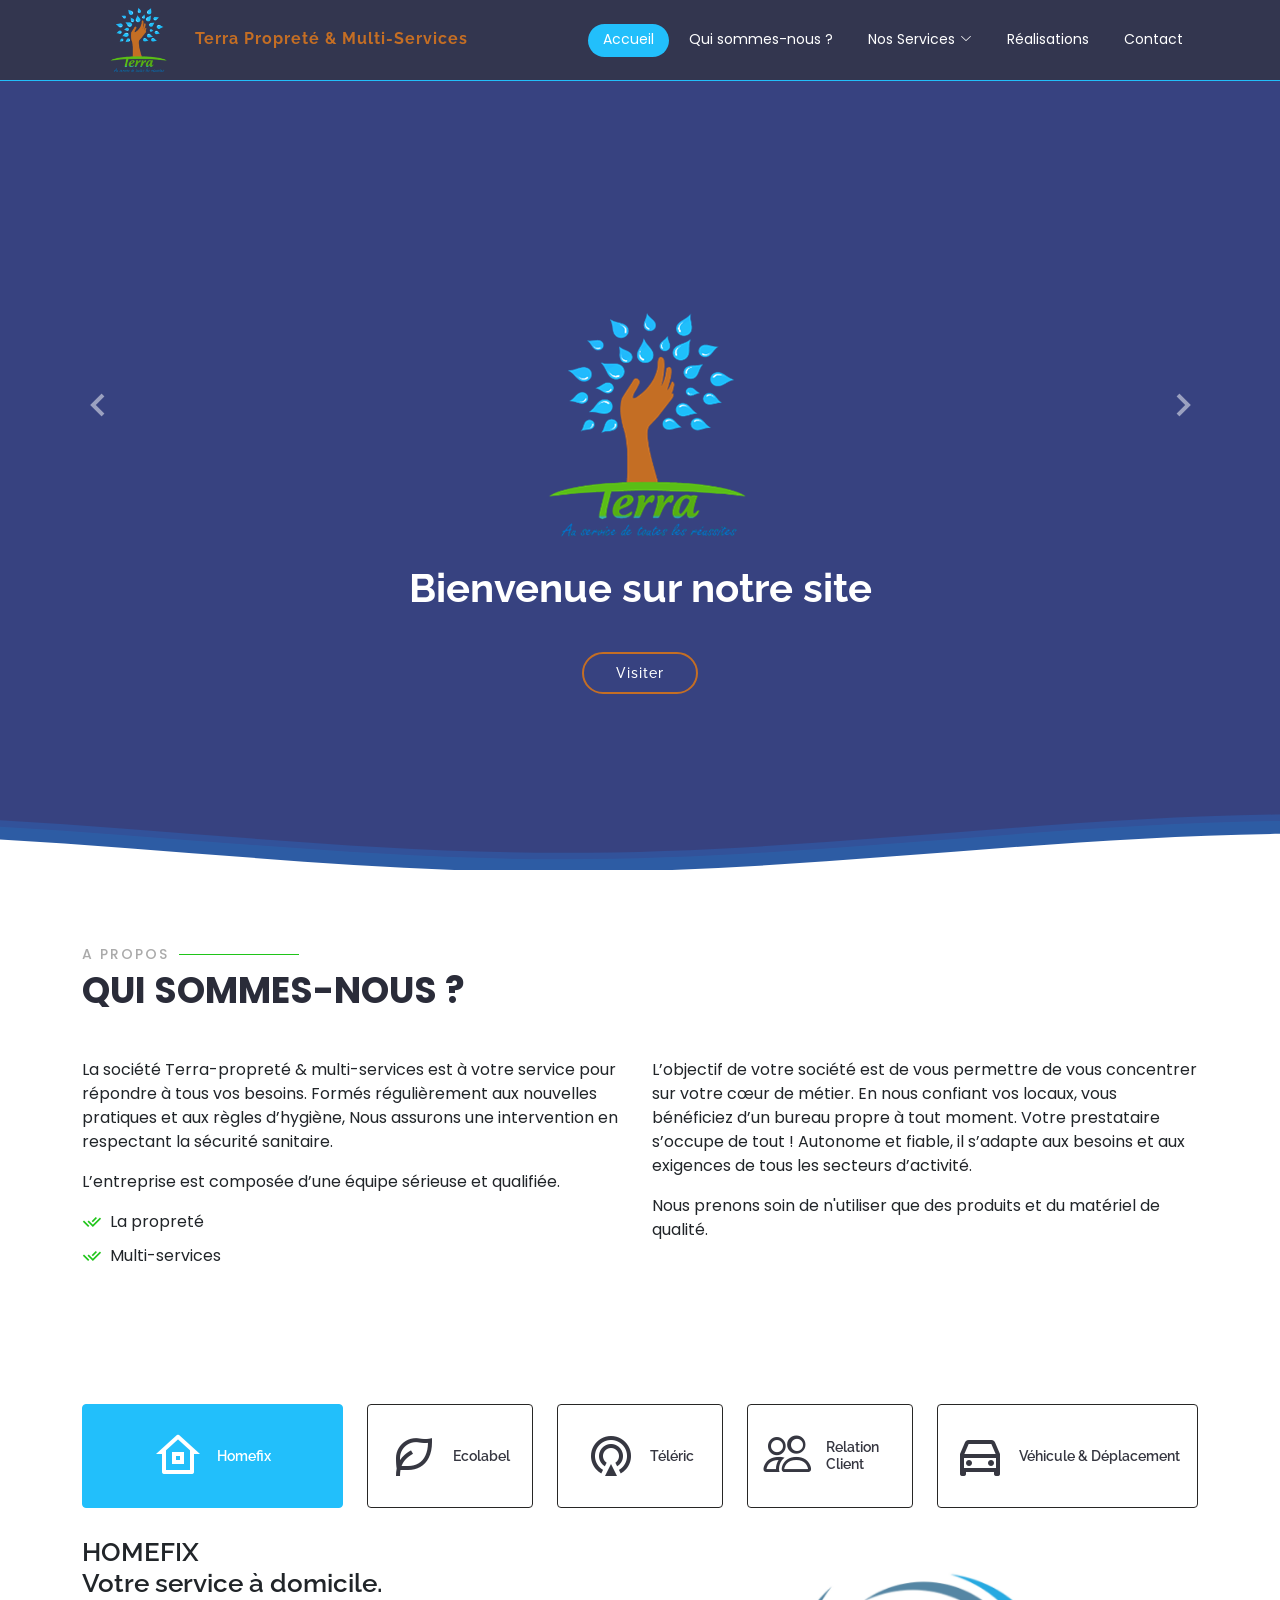
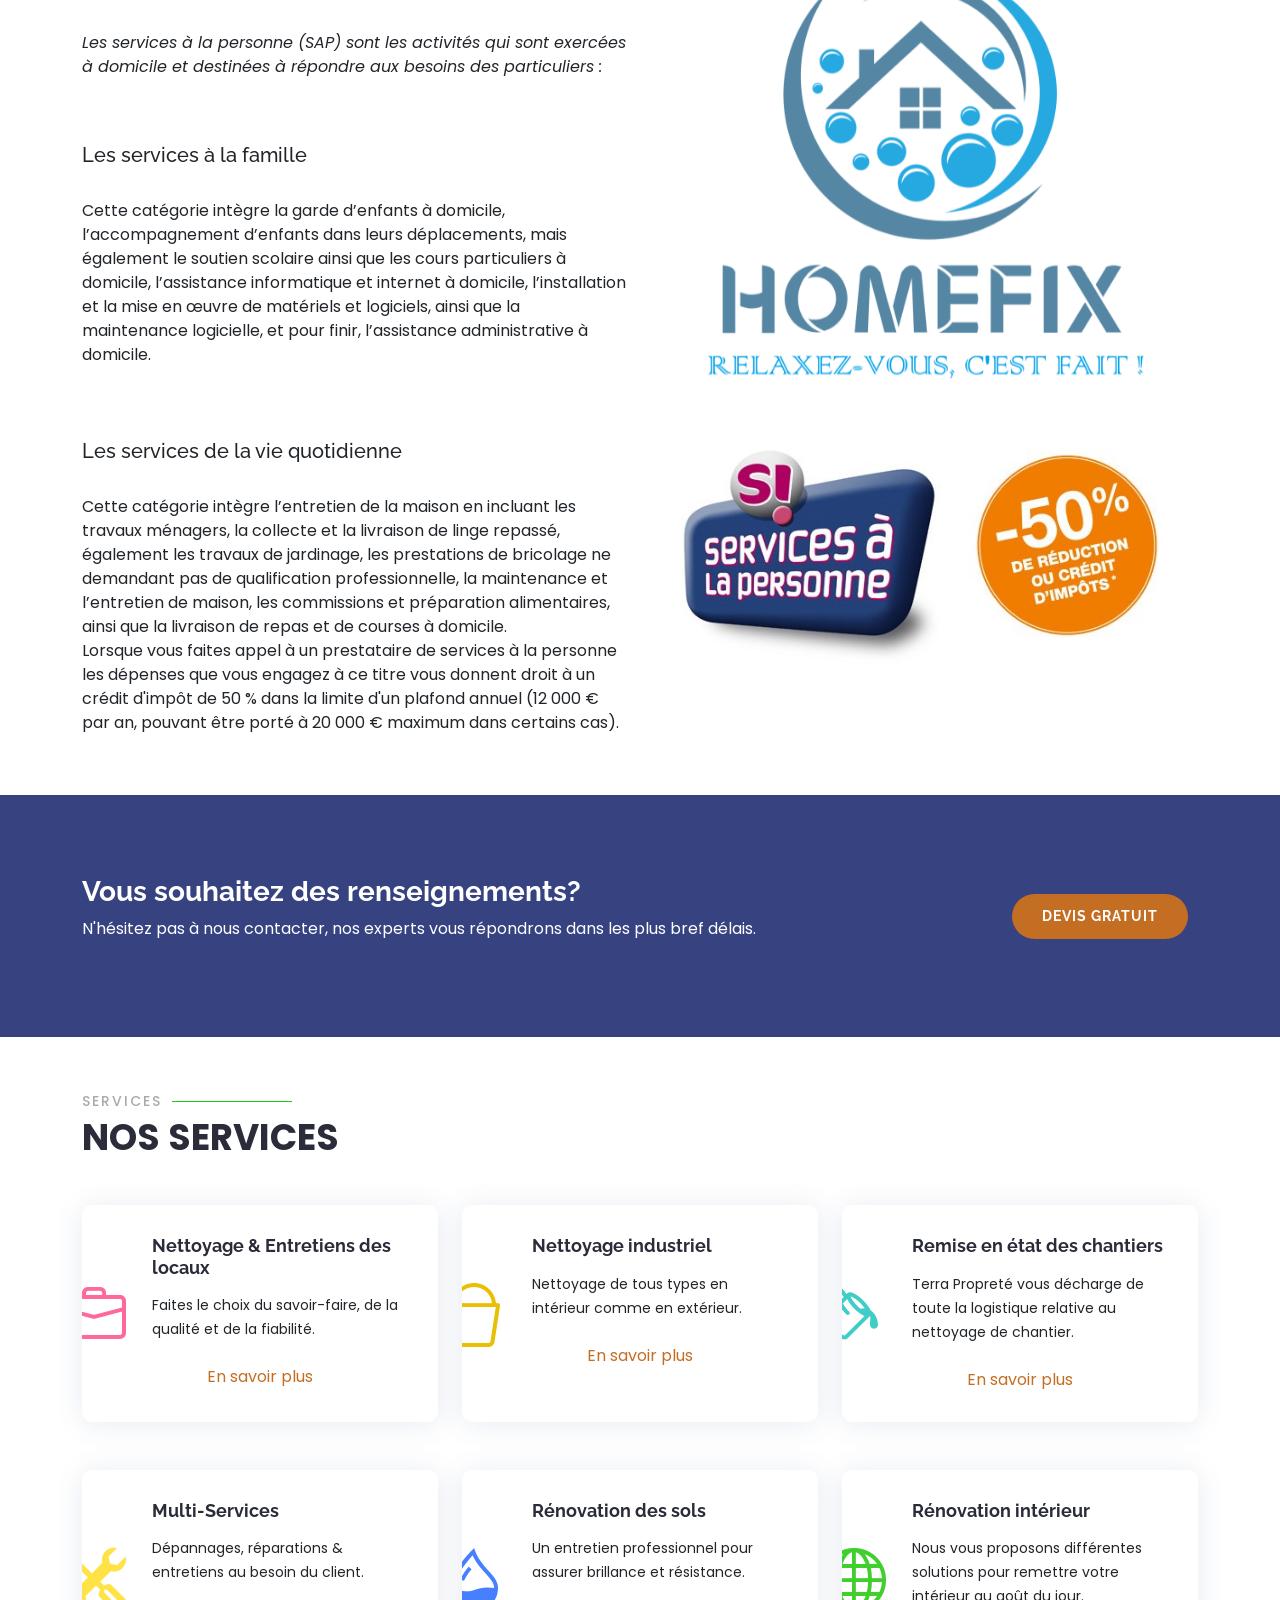
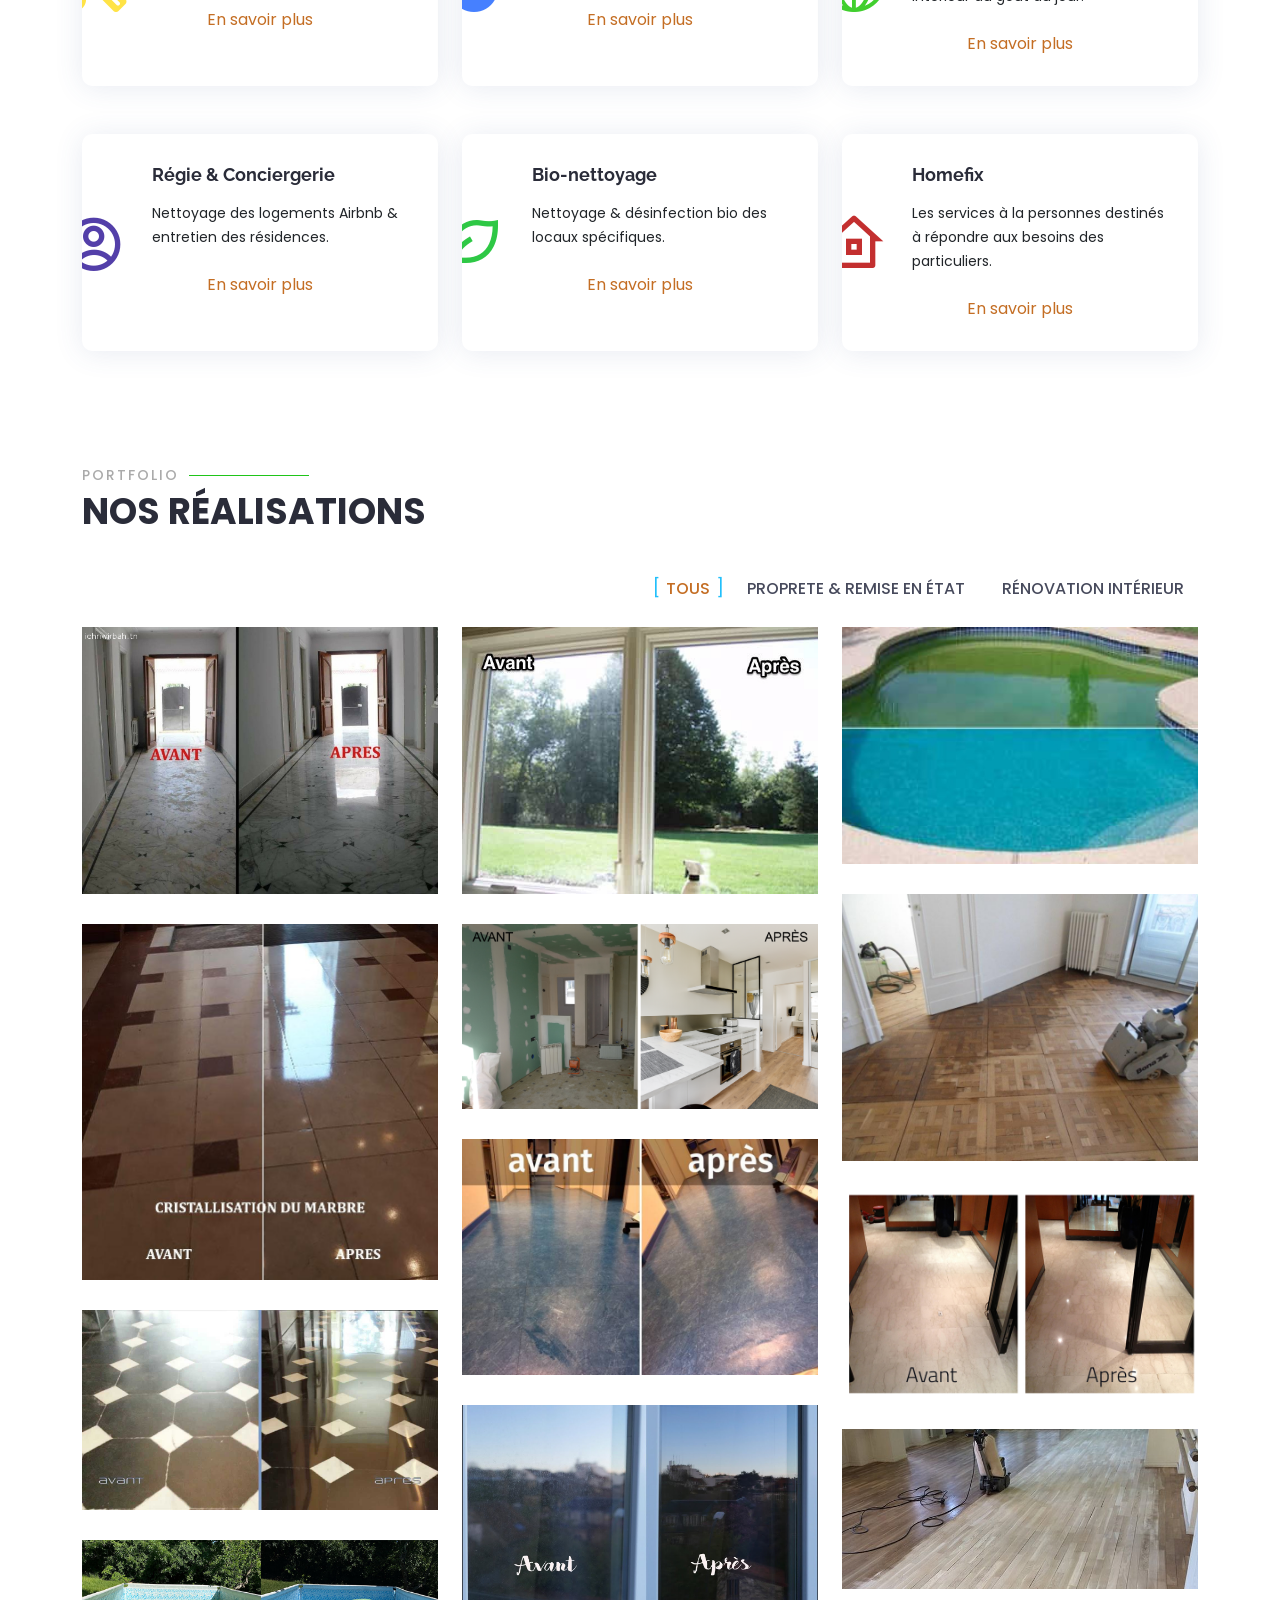
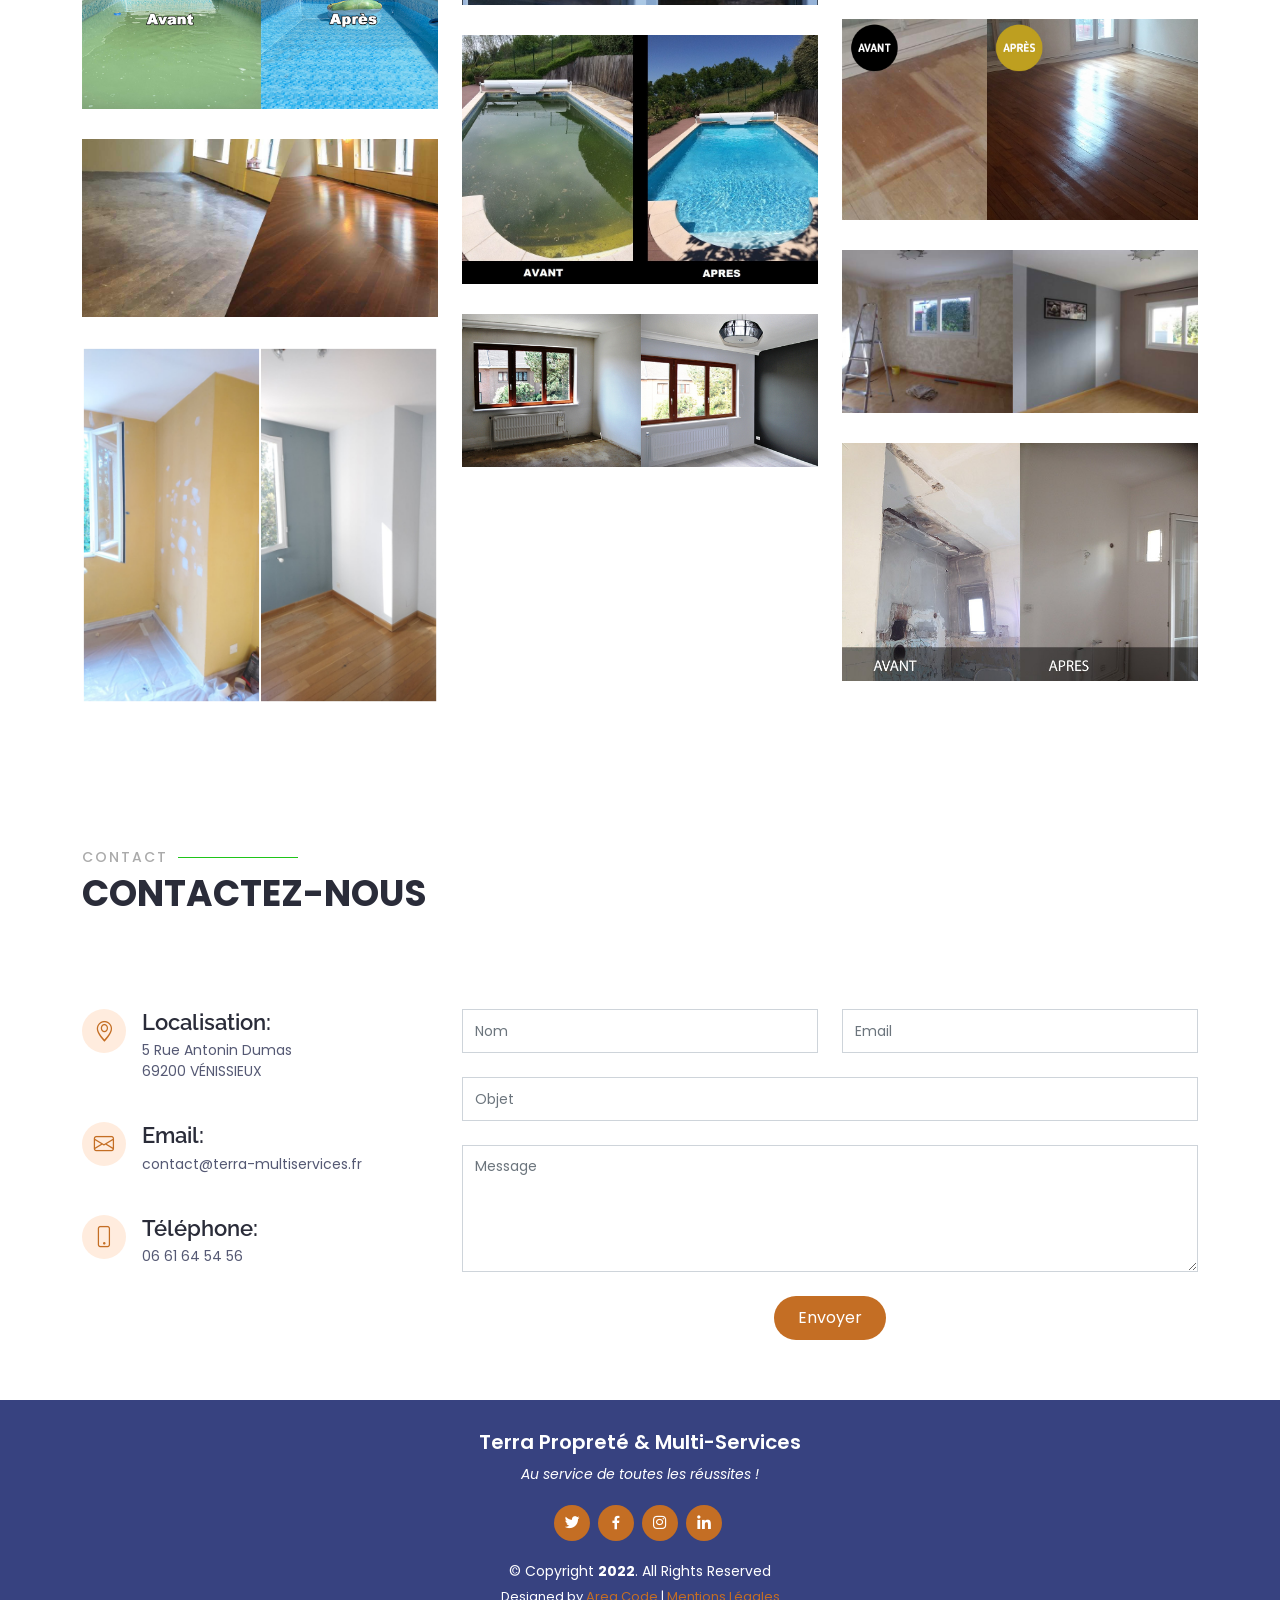
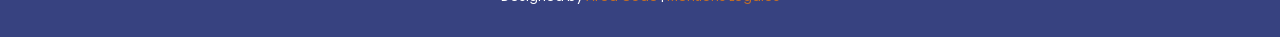
<file: index.html>
<!DOCTYPE html>
<html lang="fr" dir="ltr">

<head>
    <meta charset="utf-8">
    <meta content="width=device-width, initial-scale=1.0" name="viewport">
    <title>Terra Proprete - Nettoyage à Lyon</title>
    <meta content="Terra Propreté & Multi-services" name="description">
    <meta name="keywords" content="terra propreté, multi-services, nettoyage, renovation intérieur, remise en état, chantier, tercière, Lyon" >
    <meta name="reply-to" content="area.code.eu@gmail.com">
    <meta name="author" content="Area Code">
    <link href="assets/img/logo.png" rel="icon">
    <link href="https://fonts.googleapis.com/css?family=Open+Sans:300,300i,400,400i,600,600i,700,700i|Raleway:300,300i,400,400i,500,500i,600,600i,700,700i|Poppins:300,300i,400,400i,500,500i,600,600i,700,700i" rel="stylesheet">
    <link href="assets/vendor/animate.css/animate.min.css" rel="stylesheet">
    <link href="assets/vendor/aos/aos.css" rel="stylesheet">
    <link href="assets/vendor/bootstrap/css/bootstrap.min.css" rel="stylesheet">
    <link href="assets/vendor/bootstrap-icons/bootstrap-icons.css" rel="stylesheet">
    <link href="assets/vendor/boxicons/css/boxicons.min.css" rel="stylesheet">
    <link href="assets/vendor/glightbox/css/glightbox.min.css" rel="stylesheet">
    <link href="assets/vendor/remixicon/remixicon.css" rel="stylesheet">
    <link href="assets/vendor/swiper/swiper-bundle.min.css" rel="stylesheet">
    <link href="assets/css/style.css" rel="stylesheet">
    <!-- Global site tag (gtag.js) - Google Analytics -->
<script async src="https://www.googletagmanager.com/gtag/js?id=UA-223481912-1">
</script>
<script>
  window.dataLayer = window.dataLayer || [];
  function gtag(){dataLayer.push(arguments);}
  gtag('js', new Date());

  gtag('config', 'UA-223481912-1');
</script>
</head>

<body>
    <!--Header Start-->
    <header id="header" class="fixed-top d-flex align-items-center  header-transparent ">
        <div class="container d-flex align-items-center justify-content-between">
            <div class="logo">
                <a href="index.html"><img src="assets/img/logo.png" alt="logo terra proprete" class="img-fluid">
                    <h1>Terra Propreté & Multi-Services</h1></a>
            </div>
            <nav id="navbar" class="navbar">
                <ul>
                    <li><a class="nav-link scrollto active" href="#hero">Accueil</a></li>
                    <li><a class="nav-link scrollto" href="#about">Qui sommes-nous ?</a></li>
                    <li class="dropdown"><a href="#services"><span>Nos Services</span> <i class="bi bi-chevron-down"></i></a>
                        <ul>
                            <li><a href="nettoyage_locaux.html">Nettoyage & Entretien des locaux</a></li>
                            <li><a href="nettoyage_industriel.html">Nettoyage industriel</a></li>
                            <li><a href="fin_chantier.html">Remise en état des chantiers</a></li>
                            <li><a href="multi_services.html">Multi-services</a></li>
                            <li><a href="renovation_sols.html">Rénovation des sols</a></li>
                            <li><a href="renovation_interieur.html">Rénovation intérieur</a></li>
                            <li><a href="bio_nettoyage.html">Bio nettoyage</a></li>
                            <li><a href="regie_conciergerie.html">Régie & Conciergerie</a></li>
                            <li><a href="homefix.html">Homefix</a></li>
                        </ul>
                    </li>
                    <li><a class="nav-link scrollto " href="#portfolio">Réalisations</a></li>
                    <li><a class="nav-link scrollto" href="#contact">Contact</a></li>
                </ul>
                <i class="bi bi-list mobile-nav-toggle"></i>
            </nav>
            <!-- .navbar -->
        </div>
    </header>
    <!-- Header End -->

    <!-- Banniere Start -->
    <section id="hero" class="d-flex flex-column justify-content-end align-items-center">
        <div id="heroCarousel" data-bs-interval="5000" class="container carousel carousel-fade" data-bs-ride="carousel">

            <!-- Slide 1 -->
            <div class="carousel-item active">
                <div class="carousel-container">
                    <img src="assets/img/logo.png" alt="logo terra proprete" class="img-fluid">
                    <h2 class="animate__animated animate__fadeInDown">Bienvenue sur notre site</h2>
                    <a href="#about" class="btn-get-started animate__animated animate__fadeInUp scrollto">Visiter</a>
                </div>
            </div>

            <!-- Slide 2 -->
            <div class="carousel-item">
                <div class="carousel-container">
                    <h2 class="animate__animated animate__fadeInDown">Nous sommes à votre disposition</h2>
                    <h2 class="animate__animated animate__fadeInDown">24h/24 & 7j/7</h2>
                    <a href="#contact" class="btn-get-started animate__animated animate__fadeInUp scrollto">Contactez-nous</a>
                </div>
            </div>
            <a class="carousel-control-prev" href="#heroCarousel" role="button" data-bs-slide="prev">
                <span class="carousel-control-prev-icon bx bx-chevron-left" aria-hidden="true"></span>
            </a>
            <a class="carousel-control-next" href="#heroCarousel" role="button" data-bs-slide="next">
                <span class="carousel-control-next-icon bx bx-chevron-right" aria-hidden="true"></span>
            </a>
        </div>
        <svg class="hero-waves" xmlns="http://www.w3.org/2000/svg" xmlns:xlink="http://www.w3.org/1999/xlink" viewBox="0 24 150 28 " preserveAspectRatio="none">
      <defs>
        <path id="wave-path" d="M-160 44c30 0 58-18 88-18s 58 18 88 18 58-18 88-18 58 18 88 18 v44h-352z">
      </defs>
      <g class="wave1">
        <use xlink:href="#wave-path" x="50" y="3" fill="rgba(0,191,255, .1)">
      </g>
      <g class="wave2">
        <use xlink:href="#wave-path" x="50" y="0" fill="rgba(30,144,255, .2)">
      </g>
      <g class="wave3">
        <use xlink:href="#wave-path" x="50" y="9" fill="#fff">
      </g>
    </svg>

    </section>
    <!-- Banniere End -->

    <main id="main">

        <!-- About Start -->
        <section id="about" class="about">
            <div class="container">

                <div class="section-title" data-aos="zoom-out">
                    <h2>A Propos</h2>
                    <p>Qui sommes-nous ?</p>
                </div>
                <div class="row content" data-aos="fade-up">
                    <div class="col-lg-6">
                        <p>
                            La société Terra-propreté & multi-services est à votre service pour répondre à tous vos besoins.
                             Formés régulièrement aux nouvelles pratiques et aux règles d’hygiène,
                              Nous assurons une intervention en respectant la sécurité sanitaire.
                        </p>
                        <p> 
                            L’entreprise est composée d’une équipe sérieuse et qualifiée.
                        </p>
                        <ul>
                            <li><i class="ri-check-double-line"></i> La propreté</li>
                            <li><i class="ri-check-double-line"></i> Multi-services</li>
                        </ul>
                    </div>
                    <div class="col-lg-6 pt-4 pt-lg-0">
                        <p>
                            L’objectif de votre société est de vous permettre de vous concentrer sur votre cœur de métier.
                             En nous confiant vos locaux, vous bénéficiez d’un bureau propre à tout moment.
                              Votre prestataire s’occupe de tout ! Autonome et fiable, il s’adapte aux besoins et aux exigences de tous les secteurs d’activité.
                        </p>
                        <p>
                            Nous prenons soin de n'utiliser que des produits et du matériel de qualité.
                        </p>
                    </div>
                </div>

            </div>
        </section>
        <!-- About End -->

        <!-- Features Start -->
        <section id="features" class="features">
            <div class="container">
                <ul class="nav nav-tabs row d-flex">
                    <li class="nav-item col-3" data-aos="zoom-in">
                        <a class="nav-link active show" data-bs-toggle="tab" href="#tab-1">
                            <i class="ri-home-8-line"></i>
                            <h4 class="d-none d-lg-block">Homefix</h4>
                        </a>
                    </li>
                    <li class="nav-item col-2" data-aos="zoom-in" data-aos-delay="100">
                        <a class="nav-link" data-bs-toggle="tab" href="#tab-2">
                            <i class="ri-leaf-line"></i>
                            <h4 class="d-none d-lg-block">Ecolabel</h4>
                        </a>
                    </li>
                    <li class="nav-item col-2" data-aos="zoom-in" data-aos-delay="200">
                        <a class="nav-link" data-bs-toggle="tab" href="#tab-3">
                            <i class="ri-gps-line"></i>
                            <h4 class="d-none d-lg-block">Téléric</h4>
                        </a>
                    </li>
                    <li class="nav-item col-2" data-aos="zoom-in" data-aos-delay="300">
                        <a class="nav-link" data-bs-toggle="tab" href="#tab-4">
                            <i class="bi bi-people"></i>
                            <h4 class="d-none d-lg-block">Relation Client</h4>
                        </a>
                    </li>
                    <li class="nav-item col-3" data-aos="zoom-in" data-aos-delay="400">
                        <a class="nav-link" data-bs-toggle="tab" href="#tab-5">
                            <i class="ri-car-line"></i>
                            <h4 class="d-none d-lg-block">Véhicule & Déplacement</h4>
                        </a>
                    </li>
                </ul>
                <div class="tab-content" data-aos="fade-up">
                    <div class="tab-pane active show" id="tab-1">
                        <div class="row">
                            <div class="col-lg-6 order-2 order-lg-1 mt-3 mt-lg-0">
                                <h3> HOMEFIX <br/> Votre service à domicile. <br /></h3>
                                <p class="fst-italic">
                                    <br />Les services à la personne (SAP) sont les activités qui sont exercées à domicile et destinées à répondre aux besoins des particuliers :
                                <h5><br /><br />Les services à la famille</h5>
                                <br />Cette catégorie intègre la garde d’enfants à domicile, l’accompagnement d’enfants dans leurs déplacements, 
                                mais également le soutien scolaire ainsi que les cours particuliers à domicile, l’assistance 
                                informatique et internet à domicile, l’installation et la mise en œuvre de matériels et logiciels,
                                ainsi que la maintenance logicielle, et pour finir, l’assistance administrative à domicile.
                                <h5><br /><br /><br />Les services de la vie quotidienne</h5>
                                <br />Cette catégorie intègre l’entretien de la maison en incluant les travaux ménagers, la collecte et la livraison de linge repassé, également les travaux de jardinage, les prestations de bricolage ne demandant pas de qualification professionnelle, la maintenance et l’entretien de maison, les commissions et préparation alimentaires, ainsi que la livraison de repas et de courses à domicile.
                                <br />Lorsque vous faites appel à un prestataire de services à la personne les dépenses que vous engagez à ce titre vous donnent droit à un crédit d'impôt de 50 % dans la limite d'un plafond annuel (12 000 € par an, pouvant être porté à 20 000 € maximum dans certains cas).
                                </p>
                            </div>
                            <div class="col-lg-6 order-1 order-lg-2 text-center">
                                <img src="assets/img/logo homefix.png" alt="homefix" class="img-fluid">
                                <img src="assets/img/Slider_Régie_conciergerie/deduction-fiscale.jpg" alt="homefix" class="img-fluid">
                            </div>
                        </div>
                    </div>
                    <div class="tab-pane" id="tab-2">
                        <div class="row">
                            <div class="col-lg-6 order-2 order-lg-1 mt-3 mt-lg-0">
                                <h3>ECOLABEL <br/> Le Signe d'un engagement fort.<br /></h3>
                                <p class="fst-italic">
                                    <br />Signes d’excellence, les écolabels garantissent un niveau d’exigence élevé en termes de limitation des impacts
                                     des produits et services sur l’environnement et la santé, tout en maintenant leur niveau de performance.<br /><br />
                                     En fonction des produits, les critères varient, mais l’exigence de fond demeure la même : des produits de
                                     qualité dont l’impact sur l’environnement est réduit. <br /><br /><br /><br />
                                     Gage de sérieux pour les consommateurs, les écolabels répondent aux principes suivants :
                                </p>
                                <ul>
                                    <li><i class="ri-check-double-line"></i> Des critères et seuils précis, pour la limitation des impacts environnementaux et la performance des produits.</li>
                                    <li><i class="ri-check-double-line"></i> Des critères élaborés en concertation avec les fabricants, distributeurs, associations de protection de l’environnement et de consommateurs.</li>
                                    <li><i class="ri-check-double-line"></i> Des cahiers des charges librement consultables.</li>
                                    <li><i class="ri-check-double-line"></i> Une révision régulière des critères.</li>
                                    <li><i class="ri-check-double-line"></i> Une certification par un organisme indépendant.</li>
                                </ul>
                            </div>
                            <div class="col-lg-6 order-1 order-lg-2 text-center">
                                <img src="assets/img/ecolabel.png" alt="ecolabel" class="img-fluid">
                            </div>
                        </div>
                    </div>
                    <div class="tab-pane" id="tab-3">
                        <div class="row">
                            <div class="col-lg-6 order-2 order-lg-1 mt-3 mt-lg-0">
                                <h3>La Tracabilité, un enjeu majeur pour les entreprises de propreté.</h3>
                                <p class="fst-italic">
                                <br />Téléric permet aux entreprises de propreté, une gestion de bout en bout de l'ensemble du processus de traçabilité en s'appuyant sur :
                                </p>
                                <ul>
                                    <li><i class="ri-check-double-line"></i> Le matériel : Robuste et simple, il est entièrement construit en France.</li>
                                    <li><i class="ri-check-double-line"></i> Le logiciel : Développé et adapté aux entreprises de propreté.</li>
                                </ul>
                                <hr>
                                <ul>
                                    <li><i class="ri-check-double-line"></i> La bonne réalisation des prestations.</li>
                                    <li><i class="ri-check-double-line"></i> La qualité du travail effectué.</li>
                                    <li><i class="ri-check-double-line"></i> La satisfaction des usagers.</li>
                                    <li><i class="ri-check-double-line"></i> Les ressources allouées.</li>
                                    <li><i class="ri-check-double-line"></i> La rentabilité.</li>
                                    <li><i class="ri-check-double-line"></i> Les risques.</li>
                                </ul>
                            </div>
                            <div class="col-lg-6 order-1 order-lg-2 text-center">
                                <img src="assets/img/teleric.png" alt="téléric" class="img-fluid">
                            </div>
                        </div>
                    </div>
                    <div class="tab-pane" id="tab-4">
                        <div class="row">
                            <div class="col-lg-6 order-2 order-lg-1 mt-3 mt-lg-0">
                                <h3>Améliorer la relation client.</h3>
                                <ul>
                                    <li><i class="ri-check-double-line"></i> Justifiez vos prestations avec des rapports automatiques.</li>
                                    <li><i class="ri-check-double-line"></i> Traitez sereinement les litiges.</li>
                                    <li><i class="ri-check-double-line"></i> Soyez réactif en cas d'urgence.</li>
                                </ul>
                                <h3>Améliorer la gestion des hommes.</h3>
                                <ul>
                                    <li><i class="ri-check-double-line"></i> Suivez les journées de vos équipes.</li>
                                    <li><i class="ri-check-double-line"></i> Contrôlez mieux le temps de travail.</li>
                                </ul>
                                <h3>Réduire vos coûts de fonctionnement.</h3>
                                <ul>
                                    <li><i class="ri-check-double-line"></i> Vérifiez que vos tournées sont optimisées.</li>
                                </ul>
                                <h3>Soigner votre image.</h3>
                                <ul>
                                    <li><i class="ri-check-double-line"></i> Informez vos clients des retards et imprévus.</li>
                                </ul>
                            </div>
                            <div class="col-lg-6 order-1 order-lg-2 text-center">
                                <img src="assets/img/relation.jpg" alt="mains qui se serrent" class="img-fluid">
                            </div>
                        </div>
                    </div>
                    <div class="tab-pane" id="tab-5">
                        <div class="row">
                            <div class="col-lg-6 order-2 order-lg-1 mt-3 mt-lg-0">
                                <iframe src="https://www.google.com/maps/d/u/0/embed?mid=1a9F_N5whTM6yfitGfvFtxe4ZlxnRN3us" width="640" height="480"></iframe>        
                            </div>
                            <div class="col-lg-6 order-1 order-lg-2 text-center">
                                <img src="assets/img/vehicule.jpg" alt="extérieur du véhicule de société" class="img-fluid">
                                <img src="assets/img/vehicule_2.jpg" alt="intérieur du véhicule de société" class="img-fluid">
                            </div>
                        </div>
                    </div>
                </div>
            </div>
        </section>
        <!-- Features End -->

        <!-- Cta Start -->
        <section id="cta" class="cta">
            <div class="container">
                <div class="row" data-aos="zoom-out">
                    <div class="col-lg-9 text-center text-lg-start">
                        <h3>Vous souhaitez des renseignements?</h3>
                        <p> N'hésitez pas à nous contacter, nos experts vous répondrons dans les plus bref délais. </p>
                    </div>
                    <div class="col-lg-3 cta-btn-container text-center">
                        <a class="cta-btn align-middle" href="#contact">Devis gratuit</a>
                    </div>
                </div>
            </div>
        </section>
        <!-- Cta End -->

        <!-- Services Start -->
        <section id="services" class="services">
            <div class="container">
                <div class="section-title" data-aos="zoom-out">
                    <h2>Services</h2>
                    <p>Nos services</p>
                </div>
                <div class="row">
                    <div class="col-lg-4 col-md-6">
                        <div class="icon-box" data-aos="zoom-in-left">
                            <div class="icon"><i class="bi bi-briefcase" style="color: #ff689b;"></i></div>
                            <h4 class="title"><a href="nettoyage_locaux.html">Nettoyage & Entretiens des locaux</a></h4>
                            <p class="description">Faites le choix du savoir-faire, de la qualité et de la fiabilité.</p>
                            <div class="text-center">
                                <a href="nettoyage_locaux.html" class="btn-get-started animate__animated animate__fadeInUp scrollto"><br />En savoir plus</a>
                            </div>
                        </div>
                    </div>
                    <div class="col-lg-4 col-md-6 mt-5 mt-md-0">
                        <div class="icon-box" data-aos="zoom-in-left" data-aos-delay="100">
                            <div class="icon"><i class="bi bi-bucket" style="color: #e9bf06;"></i></div>
                            <h4 class="title"><a href="nettoyage_industriel.html">Nettoyage industriel</a></h4>
                            <p class="description">Nettoyage de tous types en intérieur comme en extérieur.</p>
                            <div class="text-center">
                                <a href="nettoyage_industriel.html" class="btn-get-started animate__animated animate__fadeInUp scrollto"><br />En savoir plus</a>
                            </div>
                        </div>
                    </div>
                    <div class="col-lg-4 col-md-6 mt-5 mt-lg-0 ">
                        <div class="icon-box" data-aos="zoom-in-left" data-aos-delay="200">
                            <div class="icon"><i class="bi bi-paint-bucket" style="color: #3fcdc7;"></i></div>
                            <h4 class="title"><a href="fin_chantier.html">Remise en état des chantiers</a></h4>
                            <p class="description">Terra Propreté vous décharge de toute la logistique relative au nettoyage de chantier.</p>
                            <div class="text-center">
                                <a href="fin_chantier.html" class="btn-get-started animate__animated animate__fadeInUp scrollto"><br />En savoir plus</a>
                            </div>
                        </div>
                    </div>
                    <div class="col-lg-4 col-md-6 mt-5">
                        <div class="icon-box" data-aos="zoom-in-left" data-aos-delay="500">
                            <div class="icon"><i class="bi bi-tools" style="color: #ffe346;"></i></div>
                            <h4 class="title"><a href="multi_services.html">Multi-Services</a></h4>
                            <p class="description">Dépannages, réparations & entretiens au besoin du client.</p>
                            <div class="text-center">
                                <a href="multi_services.html" class="btn-get-started animate__animated animate__fadeInUp scrollto"><br />En savoir plus</a>
                            </div>
                        </div>                      
                    </div>
                    <div class="col-lg-4 col-md-6 mt-5">
                        <div class="icon-box" data-aos="zoom-in-left" data-aos-delay="400">
                            <div class="icon"><i class="bi bi-droplet-half" style="color: #4680ff;"></i></div>
                            <h4 class="title"><a href="renovation_sols.html">Rénovation des sols</a></h4>
                            <p class="description">Un entretien professionnel pour assurer brillance et résistance.</p>
                            <div class="text-center">
                                <a href="renovation_sols.html" class="btn-get-started animate__animated animate__fadeInUp scrollto"><br />En savoir plus</a>
                            </div>
                        </div>
                    </div>
                    <div class="col-lg-4 col-md-6 mt-5">
                        <div class="icon-box" data-aos="zoom-in-left" data-aos-delay="300">
                            <div class="icon"><i class="bi bi-globe" style="color:#41cf2e;"></i></div>
                            <h4 class="title"><a href="renovation_interieur.html">Rénovation intérieur</a></h4>
                            <p class="description">Nous vous proposons différentes solutions pour remettre votre intérieur au goût du jour.</p>
                            <div class="text-center">
                                <a href="renovation_interieur.html" class="btn-get-started animate__animated animate__fadeInUp scrollto"><br />En savoir plus</a>
                            </div>
                        </div>
                    </div>
                    <div class="col-lg-4 col-md-6 mt-5">
                        <div class="icon-box" data-aos="zoom-in-left" data-aos-delay="400">
                            <div class="icon"><i class="ri-account-circle-line" style="color: #533fa9;"></i></div>
                            <h4 class="title"><a href="regie_conciergerie.html">Régie & Conciergerie</a></h4>
                            <p class="description">Nettoyage des logements Airbnb & entretien des résidences.</p>
                            <div class="text-center">
                                <a href="regie_conciergerie.html" class="btn-get-started animate__animated animate__fadeInUp scrollto"><br />En savoir plus</a>
                            </div>
                        </div>
                    </div>
                    <div class="col-lg-4 col-md-6 mt-5">
                        <div class="icon-box" data-aos="zoom-in-left" data-aos-delay="400">
                            <div class="icon"><i class="ri-leaf-line" style="color: #2ec845;"></i></div>
                            <h4 class="title"><a href="bio_nettoyage.html">Bio-nettoyage</a></h4>
                            <p class="description">Nettoyage & désinfection bio des locaux spécifiques.</p>
                            <div class="text-center">
                                <a href="bio_nettoyage.html" class="btn-get-started animate__animated animate__fadeInUp scrollto"><br />En savoir plus</a>
                            </div>
                        </div>
                    </div>
                    <div class="col-lg-4 col-md-6 mt-5">
                        <div class="icon-box" data-aos="zoom-in-left" data-aos-delay="400">
                            <div class="icon"><i class="ri-home-8-line" style="color: #c32f2f;"></i></div>
                            <h4 class="title"><a href="homefix.html">Homefix</a></h4>
                            <p class="description">Les services à la personnes destinés à répondre aux besoins des particuliers.</p>
                            <div class="text-center">
                                <a href="homefix.html" class="btn-get-started animate__animated animate__fadeInUp scrollto"><br />En savoir plus</a>
                            </div>
                        </div>
                    </div>
                </div>
            </div>
        </section>
        <!-- Services End -->

        <!-- Portfolio Start-->
        <section id="portfolio" class="portfolio">
            <div class="container">
                <div class="section-title" data-aos="zoom-out">
                    <h2>Portfolio</h2>
                    <p>Nos réalisations</p>
                </div>
                <ul id="portfolio-flters" class="d-flex justify-content-end" data-aos="fade-up">
                    <li data-filter="*" class="filter-active">Tous</li>
                    <li data-filter=".filter-clean">Proprete & remise en état</li>
                    <li data-filter=".filter-services">Rénovation intérieur</li>
                </ul>

                <div class="row portfolio-container" data-aos="fade-up">
                    <div class="col-lg-4 col-md-6 portfolio-item filter-clean">
                        <div class="portfolio-img"><img src="assets/img/portfolio/1_travaux-de-poncage-lustrage-et-nettoyage-tout-type-de-chantiers_821_2.jpg" class="img-fluid" alt=""></div>
                    </div>
                    <div class="col-lg-4 col-md-6 portfolio-item filter-clean">
                        <div class="portfolio-img"><img src="assets/img/portfolio/4a1c796b0830fe4a4e9f89080cfffb24.jpg" class="img-fluid" alt=""></div>
                    </div>
                    <div class="col-lg-4 col-md-6 portfolio-item filter-clean">
                        <div class="portfolio-img"><img src="assets/img/portfolio/6caa832a8834632cfec377f11c8706e7_jardinitis-300x200-768-c-90.jpg" class="img-fluid" alt=""></div>
                    </div>
                    <div class="col-lg-4 col-md-6 portfolio-item filter-clean">
                        <div class="portfolio-img"><img src="assets/img/portfolio/8c99d58a2886.jpg" class="img-fluid" alt=""></div>
                    </div>
                    <div class="col-lg-4 col-md-6 portfolio-item filter-clean">
                        <div class="portfolio-img"><img src="assets/img/portfolio/8eeb6702c768.jpg" class="img-fluid" alt=""></div>
                    </div>
                    <div class="col-lg-4 col-md-6 portfolio-item filter-services">
                        <div class="portfolio-img"><img src="assets/img/portfolio/appartement-1-1.jpg" class="img-fluid" alt=""></div>
                    </div>
                    <div class="col-lg-4 col-md-6 portfolio-item filter-clean">
                        <div class="portfolio-img"><img src="assets/img/portfolio/avantapresDecapageSprayMethodejpg_5c3c9c89eb6b2.jpg" class="img-fluid" alt=""></div>
                    </div>
                    <div class="col-lg-4 col-md-6 portfolio-item filter-clean">
                        <div class="portfolio-img"><img src="assets/img/portfolio/i-img_cristallisation.jpg" class="img-fluid" alt=""></div>
                    </div>
                    <div class="col-lg-4 col-md-6 portfolio-item filter-clean">
                        <div class="portfolio-img"><img src="assets/img/portfolio/maxresdefault.jpg" class="img-fluid" alt=""></div>
                    </div>
                    <div class="col-lg-4 col-md-6 portfolio-item filter-clean">
                        <div class="portfolio-img"><img src="assets/img/portfolio/maxresdefault1.jpg" class="img-fluid" alt=""></div>
                    </div>
                    <div class="col-lg-4 col-md-6 portfolio-item filter-clean">
                        <div class="portfolio-img"><img src="assets/img/portfolio/renovation-parquet-650x292.jpg" class="img-fluid" alt=""></div>
                    </div>
                    <div class="col-lg-4 col-md-6 portfolio-item filter-clean">
                        <div class="portfolio-img"><img src="assets/img/portfolio/piscine2.jpg" class="img-fluid" alt=""></div>
                    </div>
                    <div class="col-lg-4 col-md-6 portfolio-item filter-clean">
                        <div class="portfolio-img"><img src="assets/img/portfolio/renovation-parquet-avant-apres.jpg" class="img-fluid" alt=""></div>
                    </div>
                    <div class="col-lg-4 col-md-6 portfolio-item filter-clean">
                        <div class="portfolio-img"><img src="assets/img/portfolio/piscine.jpg" class="img-fluid" alt=""></div>
                    </div>
                    <div class="col-lg-4 col-md-6 portfolio-item filter-clean">
                        <div class="portfolio-img"><img src="assets/img/portfolio/renovation-parquet-avant-apres-03.jpg" class="img-fluid" alt=""></div>
                    </div>
                    <div class="col-lg-4 col-md-6 portfolio-item filter-services">
                        <div class="portfolio-img"><img src="assets/img/portfolio/test1 (1).jpg" class="img-fluid" alt=""></div>
                    </div>
                    <div class="col-lg-4 col-md-6 portfolio-item filter-services">
                        <div class="portfolio-img"><img src="assets/img/portfolio/test1 (1).png" class="img-fluid" alt=""></div>
                    </div>
                    <div class="col-lg-4 col-md-6 portfolio-item filter-services">
                        <div class="portfolio-img"><img src="assets/img/portfolio/test1 (2).png" class="img-fluid" alt=""></div>
                    </div>
                    <div class="col-lg-4 col-md-6 portfolio-item filter-services">
                        <div class="portfolio-img"><img src="assets/img/portfolio/test1 (3).jpg" class="img-fluid" alt=""></div>
                    </div>
                </div>
            </div>
        </section>
        <!-- Portfolio End -->

        <!-- Contact Start -->
        <section id="contact" class="contact">
            <div class="container">
                <div class="section-title" data-aos="zoom-out">
                    <h2>Contact</h2>
                    <p>Contactez-nous</p>
                </div>
                <div class="row mt-5">
                    <div class="col-lg-4" data-aos="fade-right">
                        <div class="info">
                            <div class="address">
                                <i class="bi bi-geo-alt"></i>
                                <h4>Localisation:</h4>
                                <p>5 Rue Antonin Dumas <br /> 69200 VÉNISSIEUX</p>
                            </div>
                            <div class="email">
                                <i class="bi bi-envelope"></i>
                                <h4>Email:</h4>
                                <p>contact@terra-multiservices.fr</p>
                            </div>
                            <div class="phone">
                                <i class="bi bi-phone"></i>
                                <h4>Téléphone:</h4>
                                <p> 06 61 64 54 56 </p>
                            </div>
                        </div>
                    </div>
                    <div class="col-lg-8 mt-5 mt-lg-0" data-aos="fade-left">
                        <form action= "contact.php" method="POST" role="form" class="php-email-form">
                            <div class="row">
                                <div class="col-md-6 form-group">
                                    <input type="text" name="name" class="form-control" id="name" placeholder="Nom" required>
                                </div>
                                <div class="col-md-6 form-group mt-3 mt-md-0">
                                    <input type="email" class="form-control" name="email" id="email" placeholder="Email" required>
                                </div>
                            </div>
                            <div class="form-group mt-3">
                                <input type="text" class="form-control" name="subject" id="subject" placeholder="Objet" required>
                            </div>
                            <div class="form-group mt-3">
                                <textarea class="form-control" name="message" rows="5" placeholder="Message" required></textarea>
                            </div>
                            <div class="my-3">
                                <div class="loading">Chargement</div>
                                <div class="sent-message">Votre message a bien été envoyé. Merci!</div>
                                <div class="error-message"></div>  
                            </div>
                            <div class="text-center"><button type="submit">Envoyer</button></div>
                        </form>
                    </div>
                </div>
            </div>
        </section>
        <!-- Contact End -->

    </main>
    <!-- End #main -->

    <!-- Footer Start -->
    <footer id="footer">
        <div class="container">
            <h3>Terra Propreté & Multi-Services</h3>
            <p>Au service de toutes les réussites !</p>
            <div class="social-links">
                <a href="https://twitter.com/TerraProprete" class="twitter"><i class="bx bxl-twitter"></i></a>
                <a href="https://www.facebook.com/Terra-Propret%C3%A9-Multi-Services-108464704967289" class="facebook"><i class="bx bxl-facebook"></i></a>
                <a href="https://www.instagram.com/terra_proprete/" class="instagram"><i class="bx bxl-instagram"></i></a>
                <a href="https://www.linkedin.com/company/terra-proprete-multiservices" class="linkedin"><i class="bx bxl-linkedin"></i></a>
            </div>
            <div class="copyright">
                &copy; Copyright <strong><span>2022</span></strong>. All Rights Reserved
            </div>
            <div class="credits">
                Designed by <a href="https://area-code.eu">Area Code</a> | <a href="mentions.html" target="blank">Mentions Légales</a>
            </div>
        </div>
    </footer>
    <!-- Footer End -->

    <a href="#" class="back-to-top d-flex align-items-center justify-content-center"><i class="bi bi-arrow-up-short"></i></a>

    <!-- Vendor JS Files -->
    <script src="assets/vendor/aos/aos.js"></script>
    <script src="assets/vendor/bootstrap/js/bootstrap.bundle.min.js"></script>
    <script src="assets/vendor/glightbox/js/glightbox.min.js"></script>
    <script src="assets/vendor/isotope-layout/isotope.pkgd.min.js"></script>
    <script src="assets/vendor/swiper/swiper-bundle.min.js"></script>

    <!-- Template Main JS File -->
    <script src="assets/js/main.js"></script>
    <!-- Global site tag (gtag.js) - Google Analytics -->
<script async src="https://www.googletagmanager.com/gtag/js?id=UA-223481912-1">
</script>
<script>
  window.dataLayer = window.dataLayer || [];
  function gtag(){dataLayer.push(arguments);}
  gtag('js', new Date());

  gtag('config', 'UA-223481912-1');
</script>

</body>

</html>
</file>
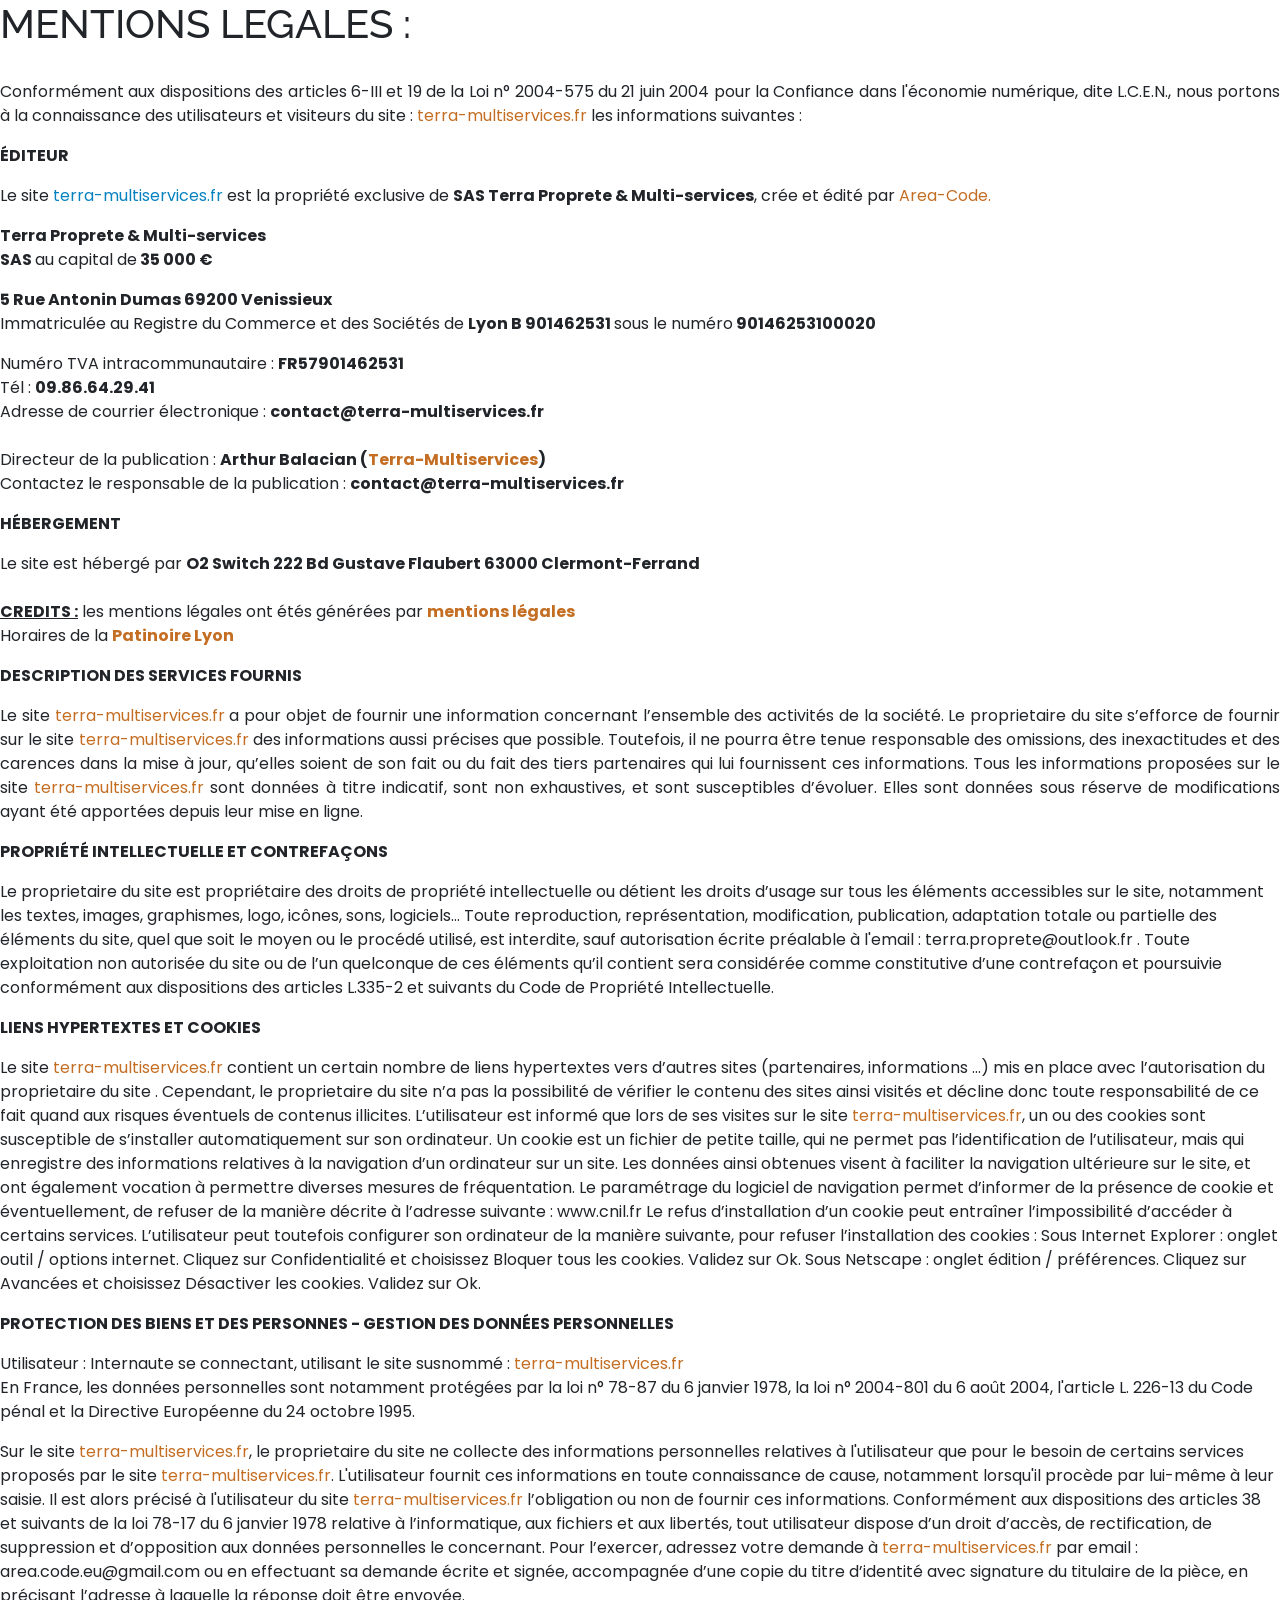
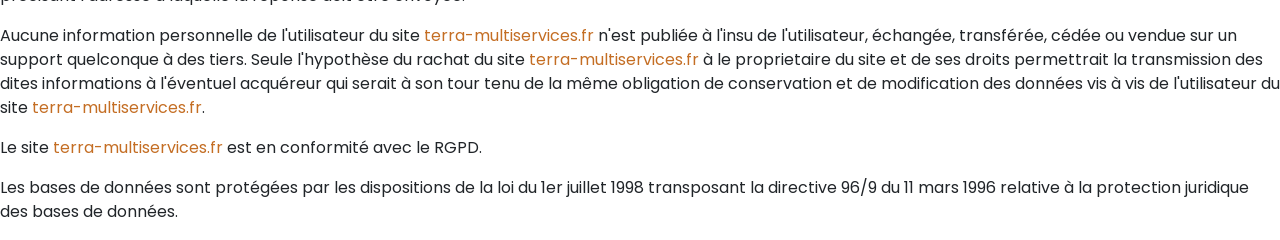
<file: Mentions.html>
<!DOCTYPE html>
<html lang="fr" dir="ltr">

<head>
    <meta charset="utf-8">
    <meta content="width=device-width, initial-scale=1.0" name="viewport">
    <title>Terra Proprete - Nettoyage à Lyon</title>
    <meta content="Terra Propreté & Multi-services" name="description">
    <meta content="terra propreté, multi-services, nettoyage, renovation intérieur, remise en état, chantier, tercière, venissieux" name="keywords">
    <meta name="reply-to" content="area.code.eu@gmail.com">
    <meta name="author" content="Area Code">
    <link href="assets/img/logo.png" rel="icon">
    <link href="https://fonts.googleapis.com/css?family=Open+Sans:300,300i,400,400i,600,600i,700,700i|Raleway:300,300i,400,400i,500,500i,600,600i,700,700i|Poppins:300,300i,400,400i,500,500i,600,600i,700,700i" rel="stylesheet">
    <link href="assets/vendor/animate.css/animate.min.css" rel="stylesheet">
    <link href="assets/vendor/aos/aos.css" rel="stylesheet">
    <link href="assets/vendor/bootstrap/css/bootstrap.min.css" rel="stylesheet">
    <link href="assets/vendor/bootstrap-icons/bootstrap-icons.css" rel="stylesheet">
    <link href="assets/vendor/boxicons/css/boxicons.min.css" rel="stylesheet">
    <link href="assets/vendor/glightbox/css/glightbox.min.css" rel="stylesheet">
    <link href="assets/vendor/remixicon/remixicon.css" rel="stylesheet">
    <link href="assets/vendor/swiper/swiper-bundle.min.css" rel="stylesheet">
    <link href="assets/css/style.css" rel="stylesheet">
</head>

<body>
        
        <h1>MENTIONS LEGALES :</h1>
        
        <p style="text-align:justify"><strong> </strong><br />
        Conformément aux dispositions des articles 6-III et 19 de la Loi n° 2004-575 du 21 juin 2004 pour la Confiance dans l'économie numérique, dite L.C.E.N., nous portons à la connaissance des utilisateurs et visiteurs du site : <a href="http://terra-multiservices.fr" target="_blank">terra-multiservices.fr</a> les informations suivantes :</p>
        
        <p style="text-align:justify"><strong>ÉDITEUR</strong></p>
        
        <p style="text-align:justify">Le site <a href="http://terra-multiservices.fr" style="color: rgb(7, 130, 193); font-family: sans-serif, Arial, Verdana, " target="_blank">terra-multiservices.fr</a> est la propriété exclusive de <strong>SAS </strong><strong>Terra Proprete & Multi-services</strong>, crée et édité par <a href="https://area-code.eu">Area-Code.</a></p>
        
        <p style="text-align:justify"><strong>Terra Proprete & Multi-services</strong><strong> </strong><br />
        <strong>SAS </strong>au capital de<strong> </strong><strong>35 000 €</strong></p>
        
        <p style="text-align:justify"><strong>5 Rue Antonin Dumas </strong><strong>69200  Venissieux</strong><br />
        Immatriculée au Registre du Commerce et des Sociétés de  <strong>Lyon B 901462531 </strong>sous le numéro<strong> </strong><strong>90146253100020</strong><strong> </strong></p>
        
        <p style="text-align:justify">Numéro TVA intracommunautaire : <strong>FR57901462531</strong><br />
            Tél  : <strong>09.86.64.29.41</strong><br />
        Adresse de courrier électronique : <strong>contact@terra-multiservices.fr</strong> <br />
         <br />
        Directeur de la  publication : <strong>Arthur Balacian (<a href="https://terra-multiservices.fr">Terra-Multiservices</a>)</strong><br />
        Contactez le responsable de la publication : <strong>contact@terra-multiservices.fr</strong></p>
        
        <p style="text-align:justify"> </p>
        
        <p style="text-align:justify"><strong>HÉBERGEMENT</strong></p>
        
        <p style="text-align:justify">Le site est hébergé par <strong>O2 Switch 222 Bd Gustave Flaubert 63000 Clermont-Ferrand</strong><br /><br />
        <u><strong>CREDITS :</strong></u> les mentions légales ont étés générées par <strong><a href="https://www.generer-mentions-legales.com">mentions légales</a></strong><br />
        Horaires de la <strong><a href="http://www.patinoire.biz/p+patinoire-de-lyon---charlemagne+113.html">Patinoire Lyon</a></strong></p>
        
        <p style="text-align:justify"> </p>
        
        <p style="text-align:justify"><strong>DESCRIPTION DES SERVICES FOURNIS</strong></p>
        
        <p style="text-align:justify">Le site <a href="http://terra-multiservices.fr" style="text-align: justify;" target="_blank">terra-multiservices.fr</a> a pour objet de fournir une information concernant l’ensemble des activités de la société. Le proprietaire du site s’efforce de fournir sur le site <a href="http://terra-multiservices.fr" style="text-align: justify;" target="_blank">terra-multiservices.fr</a> des informations aussi précises que possible. Toutefois, il ne pourra être tenue responsable des omissions, des inexactitudes et des carences dans la mise à jour, qu’elles soient de son fait ou du fait des tiers partenaires qui lui fournissent ces informations. Tous les informations proposées sur le site <a href="http://terra-multiservices.fr" style="text-align: justify;" target="_blank">terra-multiservices.fr</a> sont données à titre indicatif, sont non exhaustives, et sont susceptibles d’évoluer. Elles sont données sous réserve de modifications ayant été apportées depuis leur mise en ligne.  </p>
        
        <p><strong>PROPRIÉTÉ INTELLECTUELLE ET CONTREFAÇONS</strong></p>
        
        <p>Le proprietaire du site est propriétaire des droits de propriété intellectuelle ou détient les droits d’usage sur tous les éléments accessibles sur le site, notamment les textes, images, graphismes, logo, icônes, sons, logiciels… Toute reproduction, représentation, modification, publication, adaptation totale ou partielle des éléments du site, quel que soit le moyen ou le procédé utilisé, est interdite, sauf autorisation écrite préalable à l'email : terra.proprete@outlook.fr  . Toute exploitation non autorisée du site ou de l’un quelconque de ces éléments qu’il contient sera considérée comme constitutive d’une contrefaçon et poursuivie conformément aux dispositions des articles L.335-2 et suivants du Code de Propriété Intellectuelle.  </p>
        
        <p><strong>LIENS HYPERTEXTES ET COOKIES</strong></p>
        
        <p>Le site <a href="http://terra-multiservices.fr" style="text-align: justify;" target="_blank">terra-multiservices.fr</a> contient un certain nombre de liens hypertextes vers d’autres sites (partenaires, informations …) mis en place avec l’autorisation du proprietaire du site . Cependant, le proprietaire du site n’a pas la possibilité de vérifier le contenu des sites ainsi visités  et décline donc toute responsabilité de ce fait quand aux risques éventuels de contenus illicites. L’utilisateur est informé que lors de ses visites sur le site <a href="http://terra-multiservices.fr" style="text-align: justify;" target="_blank">terra-multiservices.fr</a>, un ou des cookies sont susceptible de s’installer automatiquement sur son ordinateur. Un cookie est un fichier de petite taille, qui ne permet pas l’identification de l’utilisateur, mais qui enregistre des informations relatives à la navigation d’un ordinateur sur un site. Les données ainsi obtenues visent à faciliter la navigation ultérieure sur le site, et ont également vocation à permettre diverses mesures de fréquentation. Le paramétrage du logiciel de navigation permet d’informer de la présence de cookie et éventuellement, de refuser de la manière décrite à l’adresse suivante : www.cnil.fr Le refus d’installation d’un cookie peut entraîner l’impossibilité d’accéder à certains services. L’utilisateur peut toutefois configurer son ordinateur de la manière suivante, pour refuser l’installation des cookies : Sous Internet Explorer : onglet outil / options internet. Cliquez sur Confidentialité et choisissez Bloquer tous les cookies. Validez sur Ok. Sous Netscape : onglet édition / préférences. Cliquez sur Avancées et choisissez Désactiver les cookies. Validez sur Ok.  </p>
        
        <p><strong>PROTECTION DES BIENS ET DES PERSONNES - GESTION DES DONNÉES PERSONNELLES</strong></p>
        
        <p>Utilisateur : Internaute se connectant, utilisant le site susnommé : <a href="http://terra-multiservices.fr" style="text-align: justify;" target="_blank">terra-multiservices.fr</a><br /> En France, les données personnelles sont notamment protégées par la loi n° 78-87 du 6 janvier 1978, la loi n° 2004-801 du 6 août 2004, l'article L. 226-13 du Code pénal et la Directive Européenne du 24 octobre 1995.</p>
        
        <p>Sur le site <a href="http://terra-multiservices.fr" style="text-align: justify;" target="_blank">terra-multiservices.fr</a>, le proprietaire du site ne collecte des informations personnelles relatives à l'utilisateur que pour le besoin de certains services proposés par le site <a href="http://terra-multiservices.fr" style="text-align: justify;" target="_blank">terra-multiservices.fr</a>. L'utilisateur fournit ces informations en toute connaissance de cause, notamment lorsqu'il procède par lui-même à leur saisie. Il est alors précisé à l'utilisateur du site <a href="http://terra-multiservices.fr" style="text-align: justify;" target="_blank">terra-multiservices.fr</a> l’obligation ou non de fournir ces informations. Conformément aux dispositions des articles 38 et suivants de la loi 78-17 du 6 janvier 1978 relative à l’informatique, aux fichiers et aux libertés, tout utilisateur dispose d’un droit d’accès, de rectification, de suppression et d’opposition aux données personnelles le concernant. Pour l’exercer, adressez votre demande à <a href="http://terra-multiservices.fr" style="text-align: justify;" target="_blank">terra-multiservices.fr</a> par email : area.code.eu@gmail.com ou  en effectuant sa demande écrite et signée, accompagnée d’une copie du titre d’identité avec signature du titulaire de la pièce, en précisant l’adresse à laquelle la réponse doit être envoyée.</p>
        
        <p>Aucune information personnelle de l'utilisateur du site <a href="http://terra-multiservices.fr" style="text-align: justify;" target="_blank">terra-multiservices.fr</a> n'est publiée à l'insu de l'utilisateur, échangée, transférée, cédée ou vendue sur un support quelconque à des tiers. Seule l'hypothèse du rachat du site <a href="http://terra-multiservices.fr" style="text-align: justify;" target="_blank">terra-multiservices.fr</a> à le proprietaire du site et de ses droits permettrait la transmission des dites informations à l'éventuel acquéreur qui serait à son tour tenu de la même obligation de conservation et de modification des données vis à vis de l'utilisateur du site <a href="http://terra-multiservices.fr" style="text-align: justify;" target="_blank">terra-multiservices.fr</a>.</p>
        
        <p>Le site <a href="http://terra-multiservices.fr" style="text-align: justify;" target="_blank">terra-multiservices.fr</a> est en conformité avec le RGPD.</p>
        
        <p>Les bases de données sont protégées par les dispositions de la loi du 1er juillet 1998 transposant la directive 96/9 du 11 mars 1996 relative à la protection juridique des bases de données.</p>
        

</body>

</html>
</file>
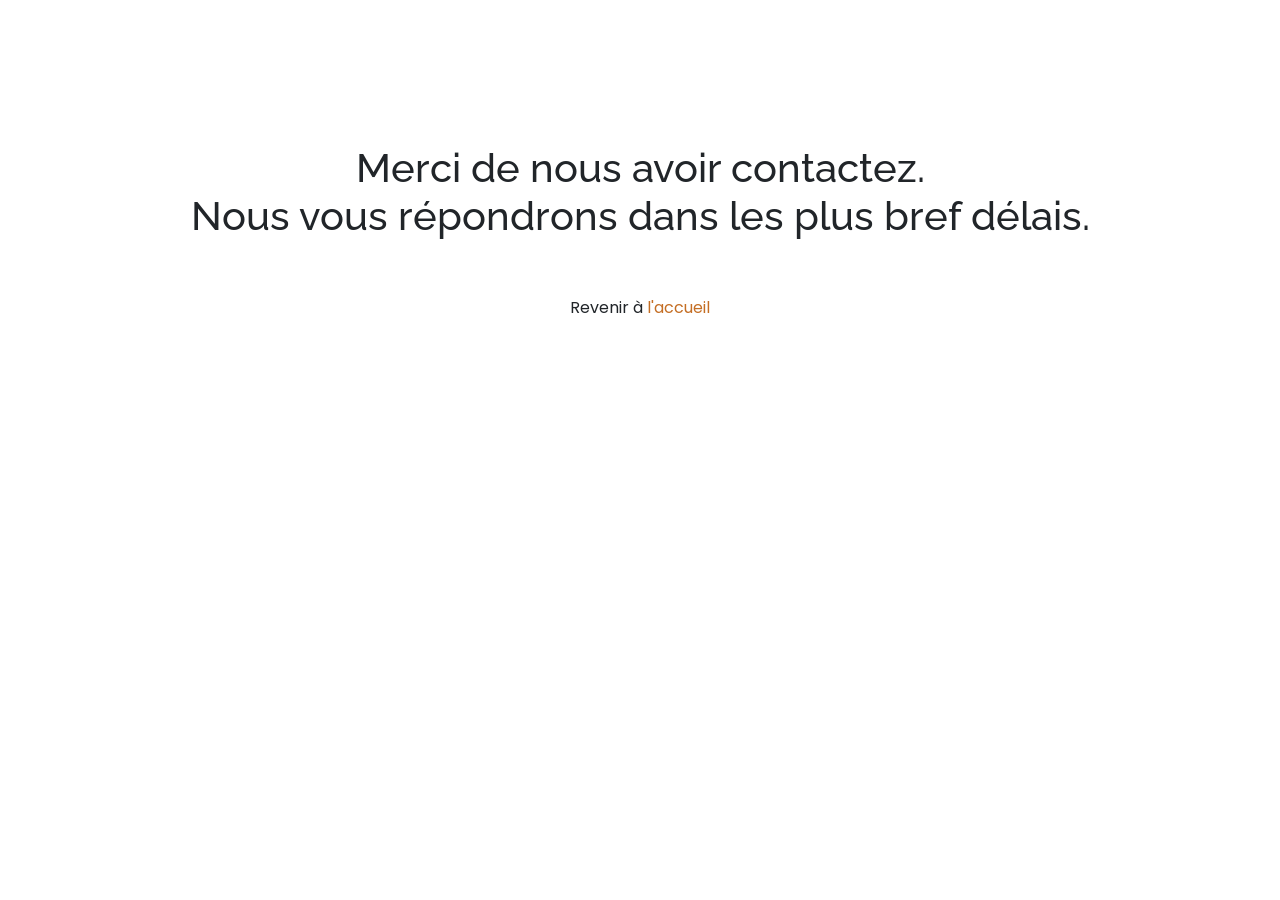
<file: merci.html>
<!DOCTYPE html>
<html lang="fr" dir="ltr">

<head>
    <meta charset="utf-8">
    <meta content="width=device-width, initial-scale=1.0" name="viewport">
    <title>Terra Proprete</title>
    <meta content="Terra Propreté & Multi-services" name="description">
    <meta content="terra propreté, multi-services, nettoyage, renovation intérieur, remise en état, chantier, tercière, venissieux" name="keywords">
    <meta name="reply-to" content="area.code.eu@gmail.com">
    <meta name="author" content="Area Code">
    <link href="assets/img/logo.png" rel="icon">
    <link href="https://fonts.googleapis.com/css?family=Open+Sans:300,300i,400,400i,600,600i,700,700i|Raleway:300,300i,400,400i,500,500i,600,600i,700,700i|Poppins:300,300i,400,400i,500,500i,600,600i,700,700i" rel="stylesheet">
    <link href="assets/vendor/animate.css/animate.min.css" rel="stylesheet">
    <link href="assets/vendor/aos/aos.css" rel="stylesheet">
    <link href="assets/vendor/bootstrap/css/bootstrap.min.css" rel="stylesheet">
    <link href="assets/vendor/bootstrap-icons/bootstrap-icons.css" rel="stylesheet">
    <link href="assets/vendor/boxicons/css/boxicons.min.css" rel="stylesheet">
    <link href="assets/vendor/glightbox/css/glightbox.min.css" rel="stylesheet">
    <link href="assets/vendor/remixicon/remixicon.css" rel="stylesheet">
    <link href="assets/vendor/swiper/swiper-bundle.min.css" rel="stylesheet">
    <link href="assets/css/style.css" rel="stylesheet">
    <!-- Global site tag (gtag.js) - Google Analytics -->
<script async src="https://www.googletagmanager.com/gtag/js?id=UA-223481912-1">
</script>
<script>
  window.dataLayer = window.dataLayer || [];
  function gtag(){dataLayer.push(arguments);}
  gtag('js', new Date());

  gtag('config', 'UA-223481912-1');
</script>
</head>

<body>

<div class="container">
    <center><h1><br /><br /><br />Merci de nous avoir contactez.<br /> Nous vous répondrons dans les plus bref délais.</h1>
    <p class="back"><br /><br />Revenir à <a href="index.html">l'accueil</a></p></center>
</div>






</body>

</html>
</file>
<file: assets/css/style.css>
body {
    font-family: "Poppins", "Open Sans", sans-serif;
    color: #33364a 100%;
}

a {
    color: #c46e24;
    text-decoration: none;
}

a:hover {
    color: #22bffb;
    text-decoration: none;
    transition: all .2s ease-in;
}

h1,
h2,
h3,
h4,
h5,
h6 {
    font-family: "Raleway", sans-serif;
}


/* Back to top button */

.back-to-top {
    position: fixed;
    visibility: hidden;
    opacity: 0;
    right: 15px;
    bottom: 15px;
    z-index: 996;
    background: #c46e24;
    width: 40px;
    height: 40px;
    border-radius: 50px;
    transition: all 0.4s;
}

.back-to-top i {
    font-size: 28px;
    color: #fff;
    line-height: 0;
}

.back-to-top:hover {
    background: #22bffb;
    color: #fff;
}

.back-to-top.active {
    visibility: visible;
    opacity: 1;
}

@media screen and (max-width: 768px) {
    [data-aos-delay] {
        transition-delay: 0 !important;
    }
}


/* Header */

#header {
    padding: 40px;
    height: 50px;
    transition: all 0.5s;
    z-index: 997;
    transition: all 0.5s;
    background: rgba(51, 54, 74, 0.904);
    border-bottom: 1px solid #22bffb;
}

#header.header-transparent {
    background: rgba(51, 54, 74, 0.904);
}

#header.header-scrolled {
    background: rgba(51, 54, 74, 0.904) 100%;
}

#header .logo h1 {
    display: inline;
    font-size: 16px;
    margin: 0;
    line-height: 1;
    font-weight: 700;
    letter-spacing: 1px;
}

#header .logo h1 a,
#header .logo h1 a:hover {
    color: #fff;
    text-decoration: none;
}

#header .logo img {
    padding: 0;
    margin: 0;
    max-height: 80px;
}


/* Navigation Menu */


/* Desktop Navigation */

.navbar {
    padding: 0;
}

.navbar ul {
    margin: 0;
    padding: 0;
    display: flex;
    list-style: none;
    align-items: center;
}

.navbar li {
    position: relative;
}

.navbar a,
.navbar a:focus {
    display: flex;
    align-items: center;
    justify-content: space-between;
    padding: 5px 15px 7px 15px;
    margin-left: 5px;
    font-size: 14px;
    color: #fff;
    white-space: nowrap;
    transition: 0.3s;
    border-radius: 50px;
}

.navbar a i,
.navbar a:focus i {
    font-size: 12px;
    line-height: 0;
    margin-left: 5px;
}

.navbar a:hover,
.navbar .active,
.navbar .active:focus,
.navbar li:hover>a {
    background: #22bffb;
}

.navbar .dropdown ul {
    display: block;
    position: absolute;
    left: 5px;
    top: calc(100% + 30px);
    margin: 5px 0 0 0;
    padding: 10px 0;
    z-index: 99;
    opacity: 0;
    visibility: hidden;
    background: #fff;
    box-shadow: 0px 0px 30px rgba(127, 137, 161, 0.25);
    transition: 0.3s;
    border-radius: 15px;
}

.navbar .dropdown ul li {
    min-width: 200px;
}

.navbar .dropdown ul a {
    padding: 10px 20px;
    color: #2a2c39;
    margin: 0 5px;
    font-size: 14px;
}

.navbar .dropdown ul a i {
    font-size: 12px;
}

.navbar .dropdown ul a:hover,
.navbar .dropdown ul .active:hover,
.navbar .dropdown ul li:hover>a {
    color: #fff;
}

.navbar .dropdown:hover>ul {
    opacity: 1;
    top: 100%;
    visibility: visible;
}

.navbar .dropdown .dropdown ul {
    top: 0;
    left: calc(100% - 30px);
    visibility: hidden;
}

.navbar .dropdown .dropdown:hover>ul {
    opacity: 1;
    top: 0;
    left: 100%;
    visibility: visible;
}

@media (max-width: 1366px) {
    .navbar .dropdown .dropdown ul {
        left: -90%;
    }
    .navbar .dropdown .dropdown:hover>ul {
        left: -100%;
    }
}


/* Mobile Navigation */

.mobile-nav-toggle {
    color: #fff;
    font-size: 28px;
    cursor: pointer;
    display: none;
    line-height: 0;
    transition: 0.5s;
}

@media (max-width: 991px) {
    .mobile-nav-toggle {
        display: block;
    }
    .navbar ul {
        display: none;
    }
}

.navbar-mobile {
    position: fixed;
    overflow: hidden;
    top: 0;
    right: 0;
    left: 0;
    bottom: 0;
    background: rgba(20, 21, 28, 0.9);
    transition: 0.3s;
    z-index: 999;
}

.navbar-mobile .mobile-nav-toggle {
    position: absolute;
    top: 15px;
    right: 15px;
}

.navbar-mobile ul {
    display: block;
    position: absolute;
    top: 55px;
    right: 15px;
    bottom: 15px;
    left: 15px;
    padding: 10px 0;
    border-radius: 10px;
    background-color: #fff;
    overflow-y: auto;
    transition: 0.3s;
}

.navbar-mobile a {
    padding: 10px 20px;
    margin: 5px;
    font-size: 15px;
    color: #2a2c39;
}

.navbar-mobile a:hover,
.navbar-mobile .active,
.navbar-mobile li:hover>a {
    color: #fff;
}

.navbar-mobile .getstarted {
    margin: 15px;
}

.navbar-mobile .dropdown ul {
    position: static;
    display: none;
    margin: 10px 20px;
    padding: 10px 0;
    z-index: 99;
    opacity: 1;
    visibility: visible;
    background: #fff;
    box-shadow: 0px 0px 30px rgba(127, 137, 161, 0.25);
}

.navbar-mobile .dropdown ul li {
    min-width: 200px;
}

.navbar-mobile .dropdown ul a {
    padding: 10px 20px;
}

.navbar-mobile .dropdown ul a i {
    font-size: 12px;
}

.navbar-mobile .dropdown ul a:hover,
.navbar-mobile .dropdown ul .active:hover,
.navbar-mobile .dropdown ul li:hover>a {
    color: #fff;
}

.navbar-mobile .dropdown>.dropdown-active {
    display: block;
}


/* Hero Section */

#hero {
    width: 100%;
    overflow: hidden;
    position: relative;
    background: #374280 100%;
    padding: 0;
}

#hero .carousel-container {
    display: flex;
    justify-content: center;
    align-items: center;
    flex-direction: column;
    text-align: center;
    position: relative;
    height: 90vh;
    padding-top: 180px;
}

#hero h2 {
    color: #fff;
    margin-bottom: 30px;
    font-size: 40px;
    font-weight: 700;
}

#hero p {
    width: 80%;
    -webkit-animation-delay: 0.4s;
    animation-delay: 0.4s;
    margin: 0 auto 30px auto;
    color: #fff;
}

#hero .carousel-control-prev,
#hero .carousel-control-next {
    width: 10%;
}

#hero .carousel-control-next-icon,
#hero .carousel-control-prev-icon {
    background: none;
    font-size: 48px;
    line-height: 1;
    width: auto;
    height: auto;
}

#hero .btn-get-started {
    font-family: "Raleway", sans-serif;
    font-weight: 500;
    font-size: 14px;
    letter-spacing: 1px;
    display: inline-block;
    padding: 12px 32px;
    border-radius: 50px;
    transition: 0.5s;
    line-height: 1;
    margin: 10px;
    color: #fff;
    -webkit-animation-delay: 0.8s;
    animation-delay: 0.8s;
    border: 2px solid #c46e24;
}

#hero .btn-get-started:hover {
    border: 2px solid #22bffb;
    color: #fff;
    text-decoration: none;
}

@media (min-width: 1024px) {
    #hero p {
        width: 60%;
    }
    #hero .carousel-control-prev,
    #hero .carousel-control-next {
        width: 5%;
    }
}

@media (max-width: 768px) {
    #hero .carousel-container {
        height: 90vh;
    }
    #hero h2 {
        font-size: 28px;
    }

    #header .logo h1 { 
        font-size: 9px;
    }
}

@media (max-width: 418px) {
    #header .logo h1 { 
        font-size: 6px;
    }
    #header .logo .img-fluid{
width: 40px;
height: 30px;
    }

}

.hero-waves {
    display: block;
    width: 100%;
    height: 60px;
    position: relative;
}

.wave1 use {
    -webkit-animation: move-forever1 10s linear infinite;
    animation: move-forever1 10s linear infinite;
    -webkit-animation-delay: -2s;
    animation-delay: -2s;
}

.wave2 use {
    -webkit-animation: move-forever2 8s linear infinite;
    animation: move-forever2 8s linear infinite;
    -webkit-animation-delay: -2s;
    animation-delay: -2s;
}

.wave3 use {
    -webkit-animation: move-forever3 6s linear infinite;
    animation: move-forever3 6s linear infinite;
    -webkit-animation-delay: -2s;
    animation-delay: -2s;
}

@-webkit-keyframes move-forever1 {
    0% {
        transform: translate(85px, 0%);
    }
    100% {
        transform: translate(-90px, 0%);
    }
}

@keyframes move-forever1 {
    0% {
        transform: translate(85px, 0%);
    }
    100% {
        transform: translate(-90px, 0%);
    }
}

@-webkit-keyframes move-forever2 {
    0% {
        transform: translate(-90px, 0%);
    }
    100% {
        transform: translate(85px, 0%);
    }
}

@keyframes move-forever2 {
    0% {
        transform: translate(-90px, 0%);
    }
    100% {
        transform: translate(85px, 0%);
    }
}

@-webkit-keyframes move-forever3 {
    0% {
        transform: translate(-90px, 0%);
    }
    100% {
        transform: translate(85px, 0%);
    }
}

@keyframes move-forever3 {
    0% {
        transform: translate(-90px, 0%);
    }
    100% {
        transform: translate(85px, 0%);
    }
}


/* Sections General */

section {
    padding: 60px 0;
    overflow: hidden;
}

.section-title {
    padding-bottom: 40px;
}

.section-title h2 {
    font-size: 14px;
    font-weight: 500;
    padding: 0;
    line-height: 1px;
    margin: 0 0 5px 0;
    letter-spacing: 2px;
    text-transform: uppercase;
    color: #aaaaaa;
    font-family: "Poppins", sans-serif;
}

.section-title h2::after {
    content: "";
    width: 120px;
    height: 1px;
    display: inline-block;
    background: #1fc519;
    margin: 4px 10px;
}

.section-title p {
    margin: 0;
    margin: 0;
    font-size: 36px;
    font-weight: 700;
    text-transform: uppercase;
    font-family: "Poppins", sans-serif;
    color: #2a2c39;
}


/*--------------------------------------------------------------
# About
--------------------------------------------------------------*/

.about {
    padding-top: 80px;
}

.about .content h3 {
    font-weight: 600;
    font-size: 26px;
}

.about .content ul {
    list-style: none;
    padding: 0;
}

.about .content ul li {
    padding-left: 28px;
    position: relative;
}

.about .content ul li+li {
    margin-top: 10px;
}

.about .content ul i {
    position: absolute;
    left: 0;
    top: 2px;
    font-size: 20px;
    color: #1fc519;
    line-height: 1;
}

.about .content p:last-child {
    margin-bottom: 0;
}


/* Features */

.features .nav-tabs {
    border: 0;
}

.features .nav-link {
    border: 1px solid #272625;
    padding: 15px;
    transition: 0.3s;
    color: #363741;
    border-radius: 0;
    display: flex;
    align-items: center;
    justify-content: center;
    border-radius: 4px;
}

.features .nav-link i {
    padding-right: 15px;
    font-size: 48px;
}

.features .nav-link h4 {
    font-size: 14px;
    font-weight: 600;
    margin: 0;
}

.features .nav-link:hover {
    color: #22bffb;
    border: 1px solid #22bffb;
}

.features .nav-link.active {
    background: #22bffb;
    color: #fff;
    border-color:#22bffb;
}

@media (max-width: 768px) {
    .features .nav-link i {
        padding: 0;
        line-height: 1;
        font-size: 36px;
    }
}

@media (max-width: 575px) {
    .features .nav-link {
        padding: 15px;
    }
    .features .nav-link i {
        font-size: 24px;
    }
}

.features .tab-content {
    margin-top: 30px;
}

.features .tab-pane h3 {
    font-weight: 600;
    font-size: 26px;
}

.features .tab-pane ul {
    list-style: none;
    padding: 0;
}

.features .tab-pane ul li {
    padding-bottom: 10px;
}

.features .tab-pane ul i {
    font-size: 20px;
    padding-right: 4px;
    color: #1fc519;
}

.features .tab-pane p:last-child {
    margin-bottom: 0;
}


/* Cta */

.cta {
    background: #374280 100%;
    padding: 80px 0;
}

.cta h3 {
    color: #fff;
    font-size: 28px;
    font-weight: 700;
}

.cta p {
    color: #fff;
}

.cta .cta-btn {
    font-family: "Raleway", sans-serif;
    text-transform: uppercase;
    font-weight: 700;
    font-size: 14px;
    letter-spacing: 1px;
    display: inline-block;
    padding: 12px 30px;
    border-radius: 50px;
    transition: 0.5s;
    margin: 10px;
    color: #fff;
    background: #c46e24;
}

.cta .cta-btn:hover {
    background: #fff;
    color: #22bffb;
}

@media (max-width: 1024px) {
    .cta {
        background-attachment: scroll;
    }
}

@media (min-width: 769px) {
    .cta .cta-btn-container {
        display: flex;
        align-items: center;
        justify-content: flex-end;
    }
}


/*--------------------------------------------------------------
# Services
--------------------------------------------------------------*/

.services .icon-box {
    padding: 30px;
    position: relative;
    overflow: hidden;
    border-radius: 10px;
    background: #fff;
    box-shadow: 0 2px 29px 0 rgba(68, 88, 144, 0.12);
    transition: all 0.4s ease-in-out;
    width: 100%;
    height: 100%;
}

.services .icon-box:hover {
    transform: translateY(-10px);
    box-shadow: 0 2px 35px 0 rgba(68, 88, 144, 0.2);
}

.services .icon {
    position: absolute;
    left: -20px;
    top: calc(50% - 30px);
}

.services .icon i {
    font-size: 64px;
    line-height: 1;
    transition: 0.5s;
}

.services .title {
    margin-left: 40px;
    font-weight: 700;
    margin-bottom: 15px;
    font-size: 18px;
}

.services .title a {
    color: #2a2c39;
    transition: ease-in-out 0.3s;
}

.services .title a:hover {
    color: #c46e24;
}

.services .description {
    font-size: 14px;
    margin-left: 40px;
    line-height: 24px;
    margin-bottom: 0;
}


/*--------------------------------------------------------------
# Portfolio
--------------------------------------------------------------*/

.portfolio #portfolio-flters {
    list-style: none;
    margin-bottom: 20px;
}

.portfolio #portfolio-flters li {
    cursor: pointer;
    display: inline-block;
    margin: 0 0 10px 10px;
    font-size: 16px;
    font-weight: 500;
    line-height: 1;
    text-transform: uppercase;
    color: rgba(51, 54, 74, 0.90);
    transition: all 0.3s ease-in-out;
}

.portfolio #portfolio-flters li::before {
    content: "[";
    margin-right: 6px;
    color: #fff;
    font-size: 18px;
    font-weight: 400;
    transition: all 0.3s ease-in-out;
}

.portfolio #portfolio-flters li::after {
    content: "]";
    margin-left: 6px;
    color: #fff;
    font-size: 18px;
    font-weight: 400;
    transition: all 0.3s ease-in-out;
}

.portfolio #portfolio-flters li:hover,
.portfolio #portfolio-flters li.filter-active {
    color: #c46e24;
}

.portfolio #portfolio-flters li.filter-active::before,
.portfolio #portfolio-flters li.filter-active::after {
    color: #22bffb;
}

.portfolio .portfolio-item {
    margin-bottom: 30px;
}

.portfolio .portfolio-item .portfolio-img {
    overflow: hidden;
}

.portfolio .portfolio-item .portfolio-img img {
    transition: all 0.8s ease-in-out;
}

.portfolio .portfolio-item .portfolio-info {
    opacity: 0;
    position: absolute;
    left: 15px;
    bottom: 0;
    z-index: 3;
    right: 15px;
    transition: all ease-in-out 0.3s;
    background: rgba(0, 0, 0, 0.5);
    padding: 10px 15px;
}

.portfolio .portfolio-item .portfolio-info h4 {
    font-size: 18px;
    color: #fff;
    font-weight: 600;
    color: #fff;
    margin-bottom: 0px;
}

.portfolio .portfolio-item .portfolio-info p {
    color: #fedac0;
    font-size: 14px;
    margin-bottom: 0;
}

.portfolio .portfolio-item .portfolio-info .preview-link,
.portfolio .portfolio-item .portfolio-info .details-link {
    position: absolute;
    right: 40px;
    font-size: 24px;
    top: calc(50% - 18px);
    color: #fff;
    transition: 0.3s;
}

.portfolio .portfolio-item .portfolio-info .preview-link:hover,
.portfolio .portfolio-item .portfolio-info .details-link:hover {
    color: #c46e24;
}

.portfolio .portfolio-item .portfolio-info .details-link {
    right: 10px;
}

.portfolio .portfolio-item .portfolio-links {
    opacity: 0;
    left: 0;
    right: 0;
    text-align: center;
    z-index: 3;
    position: absolute;
    transition: all ease-in-out 0.3s;
}

.portfolio .portfolio-item .portfolio-links a {
    color: #fff;
    margin: 0 2px;
    font-size: 28px;
    display: inline-block;
    transition: 0.3s;
}

.portfolio .portfolio-item .portfolio-links a:hover {
    color: #c46e24;
}

.portfolio .portfolio-item:hover .portfolio-img img {
    transform: scale(1.2);
}


/* Contact */

.contact .info {
    width: 100%;
    background: #fff;
}

.contact .info i {
    font-size: 20px;
    color: #c46e24;
    float: left;
    width: 44px;
    height: 44px;
    background: #ffecde;
    display: flex;
    justify-content: center;
    align-items: center;
    border-radius: 50px;
    transition: all 0.3s ease-in-out;
}

.contact .info h4 {
    padding: 0 0 0 60px;
    font-size: 22px;
    font-weight: 600;
    margin-bottom: 5px;
    color: #2a2c39;
}

.contact .info p {
    padding: 0 0 0 60px;
    margin-bottom: 0;
    font-size: 14px;
    color: #555974;
}

.contact .info .email,
.contact .info .phone {
    margin-top: 40px;
}

.contact .info .email:hover i,
.contact .info .address:hover i,
.contact .info .phone:hover i {
    background: rgba(34, 189, 251, 0.829);
    color: #fff;
}

.contact .php-email-form {
    width: 100%;
    background: #fff;
}

.contact .php-email-form .form-group {
    padding-bottom: 8px;
}

.contact .php-email-form .error-message {
    display: none;
    color: #fff;
    background: #ed3c0d;
    text-align: left;
    padding: 15px;
    font-weight: 600;
}

.contact .php-email-form .error-message br+br {
    margin-top: 25px;
}

.contact .php-email-form .sent-message {
    display: none;
    color: #fff;
    background: #1fc519;
    text-align: center;
    padding: 15px;
    font-weight: 600;
}

.contact .php-email-form .loading {
    display: none;
    background: #fff;
    text-align: center;
    padding: 15px;
}

.contact .php-email-form .loading:before {
    content: "";
    display: inline-block;
    border-radius: 50%;
    width: 24px;
    height: 24px;
    margin: 0 10px -6px 0;
    border: 3px solid #1fc519;
    border-top-color: #eee;
    -webkit-animation: animate-loading 1s linear infinite;
    animation: animate-loading 1s linear infinite;
}

.contact .php-email-form input,
.contact .php-email-form textarea {
    border-radius: 0;
    box-shadow: none;
    font-size: 14px;
}

.contact .php-email-form input {
    height: 44px;
}

.contact .php-email-form textarea {
    padding: 10px 12px;
}

.contact .php-email-form button[type="submit"] {
    background: #c46e24;
    border: 0;
    padding: 10px 24px;
    color: #fff;
    transition: 0.4s;
    border-radius: 50px;
}

.contact .php-email-form button[type="submit"]:hover {
    background: #22bffb;
}

@-webkit-keyframes animate-loading {
    0% {
        transform: rotate(0deg);
    }
    100% {
        transform: rotate(360deg);
    }
}

@keyframes animate-loading {
    0% {
        transform: rotate(0deg);
    }
    100% {
        transform: rotate(360deg);
    }
}


/*--------------------------------------------------------------
# Breadcrumbs
--------------------------------------------------------------*/

.breadcrumbs {
    padding: 15px 0;
    margin-top: 70px;
    background: #f7f8f9;
    min-height: 40px;
}

.breadcrumbs h2 {
    font-size: 28px;
    font-weight: 400;
    margin: 0;
}

.breadcrumbs ol {
    display: flex;
    flex-wrap: wrap;
    list-style: none;
    padding: 0;
    margin: 0;
    font-size: 14px;
}

@media (max-width: 992px) {
    .breadcrumbs ol {
        margin-top: 10px;
    }
}

.breadcrumbs ol li+li {
    padding-left: 10px;
}

.breadcrumbs ol li+li::before {
    display: inline-block;
    padding-right: 10px;
    color: #404356;
    content: "/";
}

@media (max-width: 768px) {
    .breadcrumbs .d-flex {
        display: block !important;
    }
    .breadcrumbs ol {
        display: block;
    }
    .breadcrumbs ol li {
        display: inline-block;
    }
}


/* Footer */

#footer {
    background: #374280 100%;
    color: #fff;
    font-size: 14px;
    text-align: center;
    padding: 30px 0;
}

#footer h3 {
    font-size: 20px;
    font-weight: 600;
    color: #fff;
    position: relative;
    font-family: "Poppins", sans-serif;
    padding: 0;
    margin: 0 0 10px 0;
}

#footer p {
    font-size: 15;
    font-style: italic;
    padding: 0;
    margin: 0 0 20px 0;
}

#footer .social-links {
    margin: 0 0 20px 0;
}

#footer .social-links a {
    font-size: 18px;
    display: inline-block;
    background: #c46e24;
    color: #fff;
    line-height: 1;
    padding: 8px 0;
    margin-right: 4px;
    border-radius: 50%;
    text-align: center;
    width: 36px;
    height: 36px;
    transition: 0.3s;
}

#footer .social-links a:hover {
    background: #22bffb;
    color: #fff;
    text-decoration: none;
}

#footer .copyright {
    margin: 0 0 5px 0;
}

#footer .credits {
    font-size: 13px;
}
</file>
